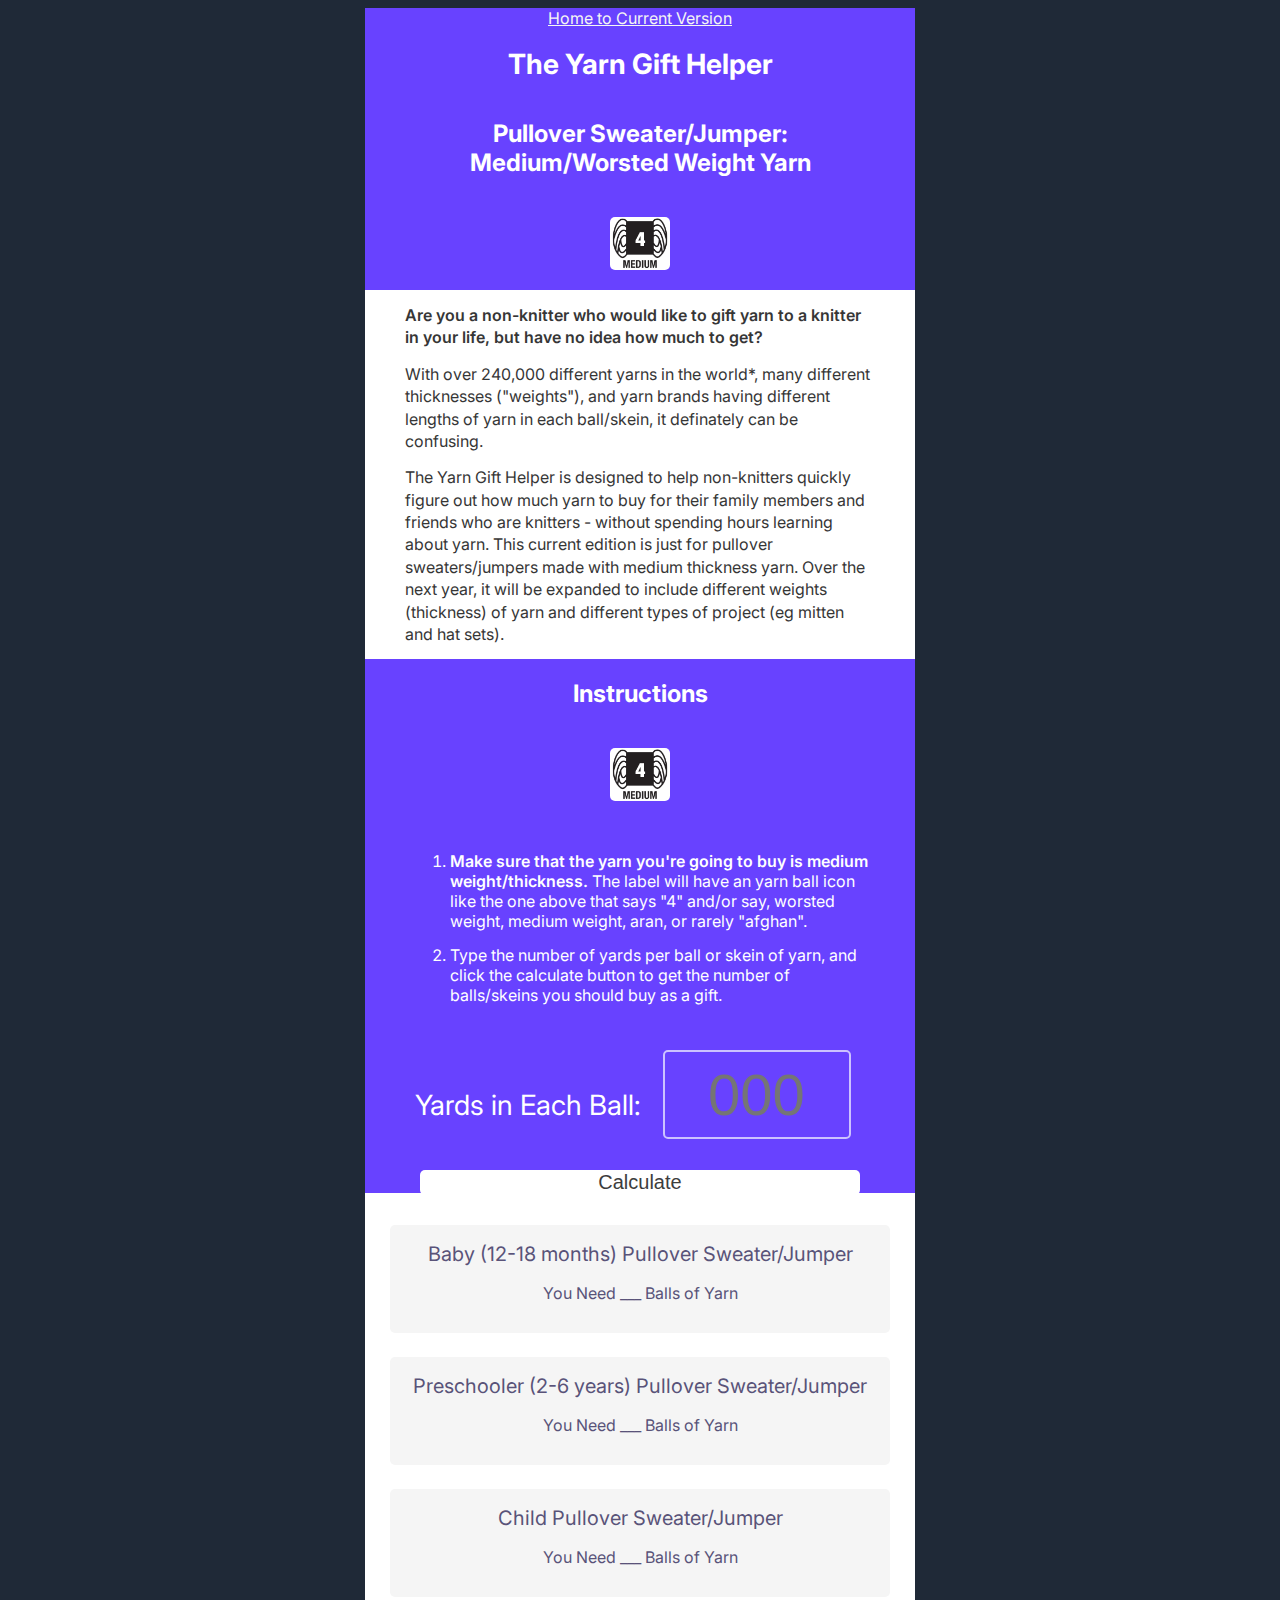
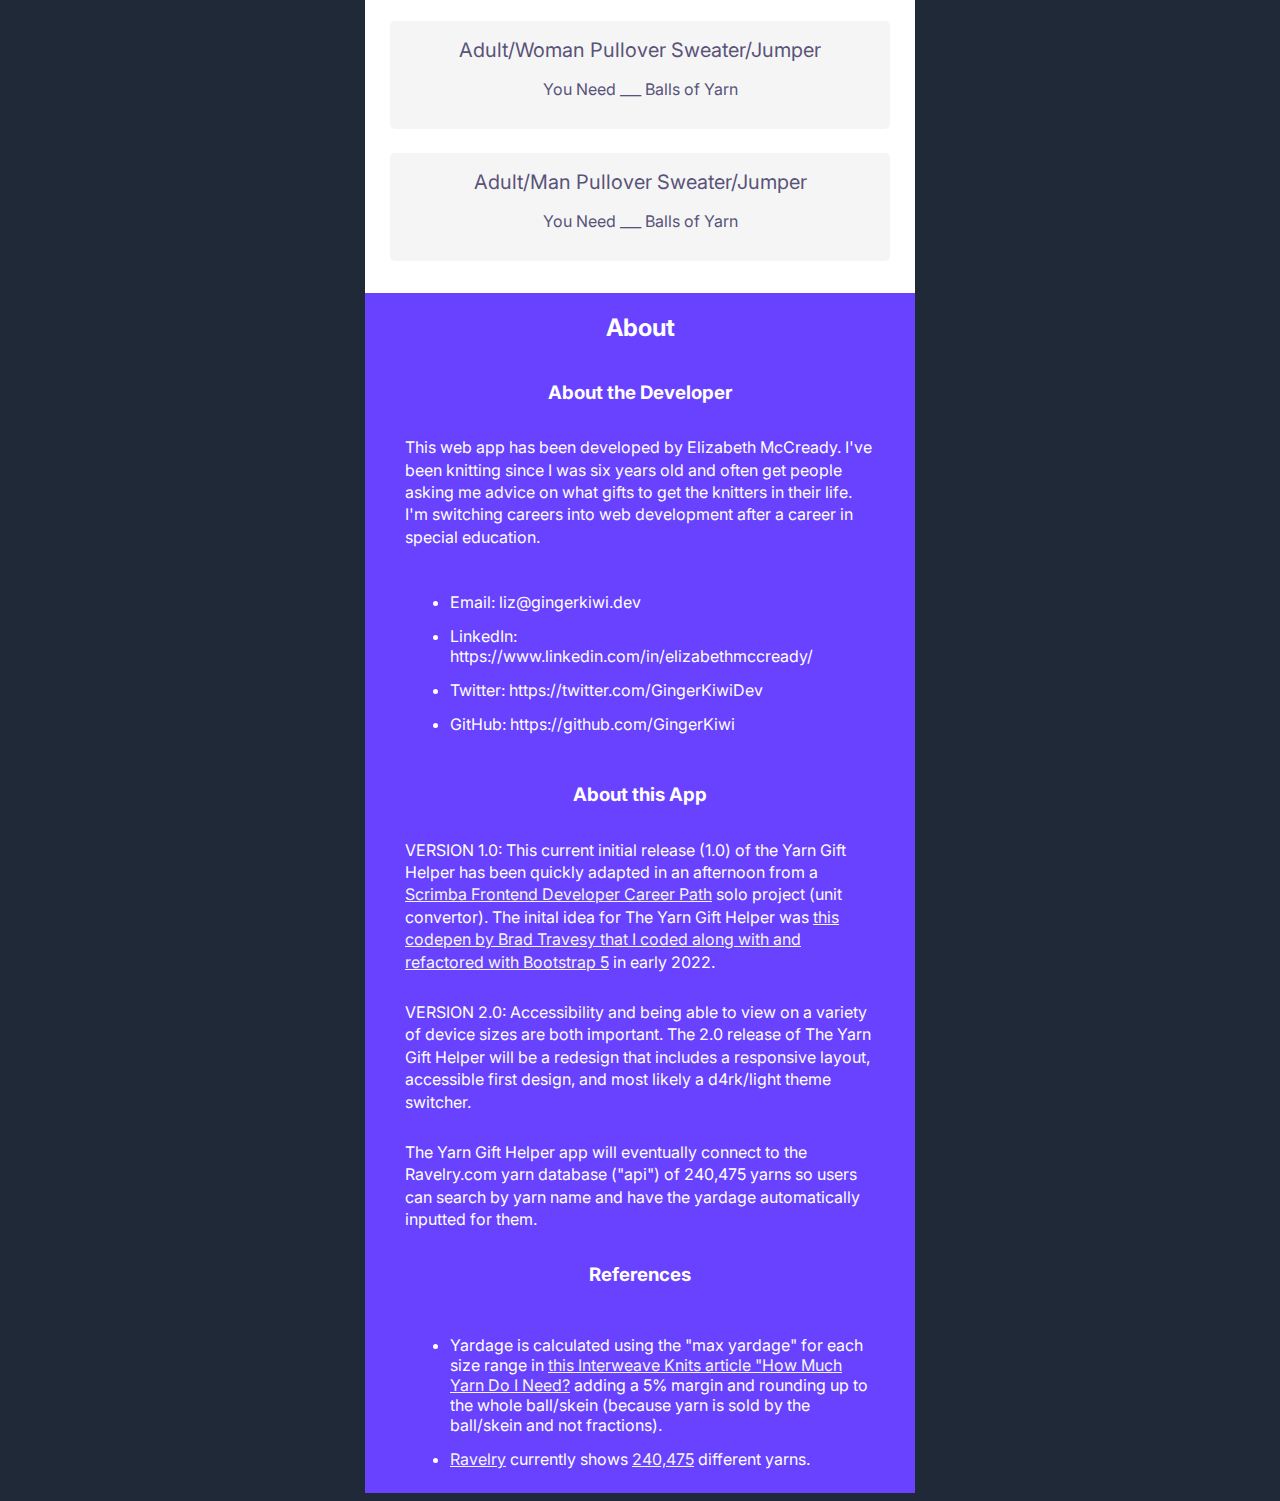
<file: index01.html>
<!DOCTYPE html>
<html lang="en">
  <head>
    <meta charset="UTF-8" />
    <meta http-equiv="X-UA-Compatible" content="IE=edge" />
    <meta name="viewport" content="width=device-width, initial-scale=1.0" />
    <link rel="preconnect" href="https://fonts.googleapis.com" />
    <link rel="preconnect" href="https://fonts.gstatic.com" crossorigin />
    <link
      href="https://fonts.googleapis.com/css2?family=Inter:wght@300;400;500;600;800&display=swap"
      rel="stylesheet"
    />
    <link rel="stylesheet" href="styles01.css" />
    <title>The Yarn Gift Helper</title>
  </head>
  <body>
    <main>
      <div id="container">
        <div id="head">
          <a href="/index.html">Home to Current Version</a>
          <h1 class="fs-700">The Yarn Gift Helper</h1>
          <h2>Pullover Sweater/Jumper: <br />Medium/Worsted Weight Yarn</h2>
          <img
            src="/images/yarnweight-4-worsted.jpg"
            alt="icon for number 4 worsted/medium weight/thickness yarn"
            class="img-yarn-icon"
          />
          <div class="article">
            <p>
              <span class="fw-bolder">
                Are you a non-knitter who would like to gift yarn to a knitter
                in your life, but have no idea how much to get?
              </span>
            </p>
            <p>
              With over 240,000 different yarns in the world*, many different
              thicknesses ("weights"), and yarn brands having different lengths
              of yarn in each ball/skein, it definately can be confusing.
            </p>

            <p>
              The Yarn Gift Helper is designed to help non-knitters quickly
              figure out how much yarn to buy for their family members and
              friends who are knitters - without spending hours learning about
              yarn. This current edition is just for pullover sweaters/jumpers
              made with medium thickness yarn. Over the next year, it will be
              expanded to include different weights (thickness) of yarn and
              different types of project (eg mitten and hat sets).
            </p>
          </div>
          <h2>Instructions</h2>
          <img
            src="/images/yarnweight-4-worsted.jpg"
            alt="icon for number 4 worsted/medium weight/thickness yarn"
            class="img-yarn-icon"
          />
          <ol>
            <li>
              <span class="fw-bolder"
                >Make sure that the yarn you're going to buy is medium
                weight/thickness. </span
              >The label will have an yarn ball icon like the one above that
              says "4" and/or say, worsted weight, medium weight, aran, or
              rarely "afghan".
            </li>

            <li>
              Type the number of yards per ball or skein of yarn, and click the
              calculate button to get the number of balls/skeins you should buy
              as a gift.
            </li>
          </ol>
          <label for="input"
            >Yards in Each Ball:
            <input type="text" placeholder="000" id="yards-per-ball"
          /></label>

          <button type="submit" id="btn-calculate" class="fs-400">
            Calculate
          </button>
        </div>
        <div id="conversions">
          <div id="length" class="answer-box">
            <h2 class="fs-500 fw-lighter">
              Baby (12-18 months) Pullover Sweater/Jumper
            </h2>
            <p id="answer-baby" class="fs-400">You Need ___ Balls of Yarn</p>
          </div>
          <div id="volume" class="answer-box">
            <h2 class="fs-500 fw-lighter">
              Preschooler (2-6 years) Pullover Sweater/Jumper
            </h2>
            <p id="answer-toddler" class="fs-400">You Need ___ Balls of Yarn</p>
          </div>
          <div id="mass" class="answer-box">
            <h2 class="fs-500 fw-lighter">Child Pullover Sweater/Jumper</h2>
            <p id="answer-child" class="fs-400">You Need ___ Balls of Yarn</p>
          </div>
          <div id="mass" class="answer-box">
            <h2 class="fs-500 fw-lighter">
              Adult/Woman Pullover Sweater/Jumper
            </h2>
            <p id="answer-adult-1" class="fs-400">You Need ___ Balls of Yarn</p>
          </div>
          <div id="mass" class="answer-box">
            <h2 class="fs-500 fw-lighter">Adult/Man Pullover Sweater/Jumper</h2>
            <p id="answer-adult-2" class="fs-400">You Need ___ Balls of Yarn</p>
          </div>
        </div>
        <div id="footer">
          <h2>About</h2>
          <h3>About the Developer</h3>
          <p>
            This web app has been developed by Elizabeth McCready. I've been
            knitting since I was six years old and often get people asking me
            advice on what gifts to get the knitters in their life. I'm
            switching careers into web development after a career in special
            education.
          </p>
          <ul>
            <li>Email: liz@gingerkiwi.dev</li>
            <li>LinkedIn: https://www.linkedin.com/in/elizabethmccready/</li>
            <li>Twitter: https://twitter.com/GingerKiwiDev</li>
            <li>GitHub: https://github.com/GingerKiwi</li>
          </ul>

          <h3>About this App</h3>

          <p>
            VERSION 1.0: This current initial release (1.0) of the Yarn Gift
            Helper has been quickly adapted in an afternoon from a
            <a href="https://scrimba.com/learn/frontend?topic=react"
              >Scrimba Frontend Developer Career Path</a
            >
            solo project (unit convertor). The inital idea for The Yarn Gift
            Helper was
            <a href="https://codepen.io/bradtraversy/pen/jGNWey?editors=0010"
              >this codepen by Brad Travesy that I coded along with and
              refactored with Bootstrap 5</a
            >
            in early 2022.
          </p>
          <p>
            VERSION 2.0: Accessibility and being able to view on a variety of
            device sizes are both important. The 2.0 release of The Yarn Gift
            Helper will be a redesign that includes a responsive layout,
            accessible first design, and most likely a d4rk/light theme
            switcher.
          </p>
          <p>
            The Yarn Gift Helper app will eventually connect to the Ravelry.com
            yarn database ("api") of 240,475 yarns so users can search by yarn
            name and have the yardage automatically inputted for them.
          </p>

          <h3>References</h3>
          <ul>
            <li>
              Yardage is calculated using the "max yardage" for each size range
              in
              <a
                href="https://www.interweave.com/article/knitting/how-much-yarn-do-i-need/"
                >this Interweave Knits article "How Much Yarn Do I Need?</a
              >
              adding a 5% margin and rounding up to the whole ball/skein
              (because yarn is sold by the ball/skein and not fractions).
              <a
                href="https://www.interweave.com/article/knitting/how-much-yarn-do-i-need/"
              ></a>
            </li>
            <li>
              <a href="https://www.ravelry.com/">Ravelry</a>
              currently shows
              <a href="https://www.ravelry.com/yarns/search#craft=">240,475</a>
              different yarns.
            </li>
          </ul>
        </div>
      </div>
    </main>

    <script src="app01.js"></script>
  </body>
</html>
</file>
<file: styles01.css>
:root {
    /* Colours */
    --light-purple: hsla(250, 100%, 88%);
    --medium-purple: hsla(252, 100%, 63%, 1);
    --dark-purple: hsla(250, 19%, 40%, 1);
    --off-white: hsla(0, 0%, 96%, 1);
    --almost-white: hsla(0, 0%, 100%, 1);
    --light-charcoal: hsla(0, 0%, 24%, 1);
    --charcoal: hsla(0, 0%, 21%, 1);
    --white: hsla(0, 0%, 100%);
    --darkest-blue: hsla(215, 28%, 17%, 1);
    --dark-blue: hsla(215, 30%, 22%, 1);
    /* Testing Colours */
    --red: hsla(2, 80%, 47%, 1);
    --green: hsla(137, 100%, 45%);
    --goldenrod: hsla(44, 96%, 71%);
    --electric-purple: hsla(273, 98%, 60%);
    --bright-magenta: hsla(291, 82%, 39%);

    /* Font */
    /* font-family: 'Inter', sans-serif; */
    
    --fs-800: 58px;
    --fs-700: 28px;
    --fs-600: 24px;
    --fs-500: 20px;
    --fs-400: 16px;
    --fs-300: 14px;

    /* font sizes in Figma: 
    58px, 28px, 20px, 16px, 14px, */
}

body {
    background-color: var(--darkest-blue);
    font-family: 'Inter', sans-serif;
}

h2 {
    text-align: center;
}

h4 {
    text-align: left;
}

p {
    margin:14px 40px;
    line-height: 1.4;
}

label {
    font-size: var(--fs-700);
}

li {
    margin: 14px 45px;
}

a {
    color: var(--off-white);
}
#container {
    /* border: var(--red) solid 2px; */
    display: flex;
    flex-direction: column;
    justify-content: center;
    align-items: center;
    min-width: 550px;
}

#head {
    /* border: var(--green) solid 4px; */
    background-color: var(--medium-purple);
    color: var(--almost-white);
    display: flex;
    flex-direction: column;
    align-items: center;
    width: 550px;
    height:1185px;
}

.img-yarn-icon {
    width: 60px;
    margin: 20px;
    border-radius: 5px;
}

#yards-per-ball {
    width: 180px;
    height: 83px;
    font-size: var(--fs-800);
    text-align: center;
    background-color: var(--medium-purple);
    color: var(--almost-white);
    border: 2px solid var(--light-purple);
    border-radius: 5px;
    margin: 15px;
}

#btn-calculate {
    width: 440px;
    height: 60px;
    color: var(--light-charcoal);
    background-color: var(--almost-white);
    border: none;
    border-radius: 5px;
    margin: 16px;
    font-size: var(--fs-500);
}

#conversions {
    /* border: var(--goldenrod) solid 2px; */
    background-color: var(--almost-white);
    width: 550px;
    height: 700px;
    display: flex;
    flex-direction: column;
    align-items: center;
    justify-content: center;
}


.answer-box {
    /* border: var(--bright-magenta) solid 2px; */
    background-color: var(--off-white);
    width: 500px;
    height: 108px;
    margin: 12px;
    text-align: center;
    border-radius: 5px;
    color: var(--dark-purple);
    font-size: var(--fs-500);
}

#footer {
    width: 550px;
    height:1200px;
    display: flex;
    flex-direction: column;
    align-items: center;
    background-color: var(--medium-purple);
    color: var(--almost-white);
}

/* UTILITY CLASSES */
/* Do I actually need these, or kiss? */

/* font sizes */ 

.fs-300 { font-size: var(--fs-300); }
.fs-400 { font-size: var(--fs-400); }
.fs-500 { font-size: var(--fs-500); }
.fs-600 { font-size: var(--fs-600); }
.fs-700 { font-size: var(--fs-700); }
.fs-800 { font-size: var(--fs-800); }

/* font weight */

.fw-lighter {
    font-weight: 400;
}

.fw-bolder {
    font-weight: 600;
}

.fc-darker {
    color: var(--electric-purple);
}

/* layout */

.article {
    color: var(--charcoal);
    background-color: var(--almost-white);

}
</file>
